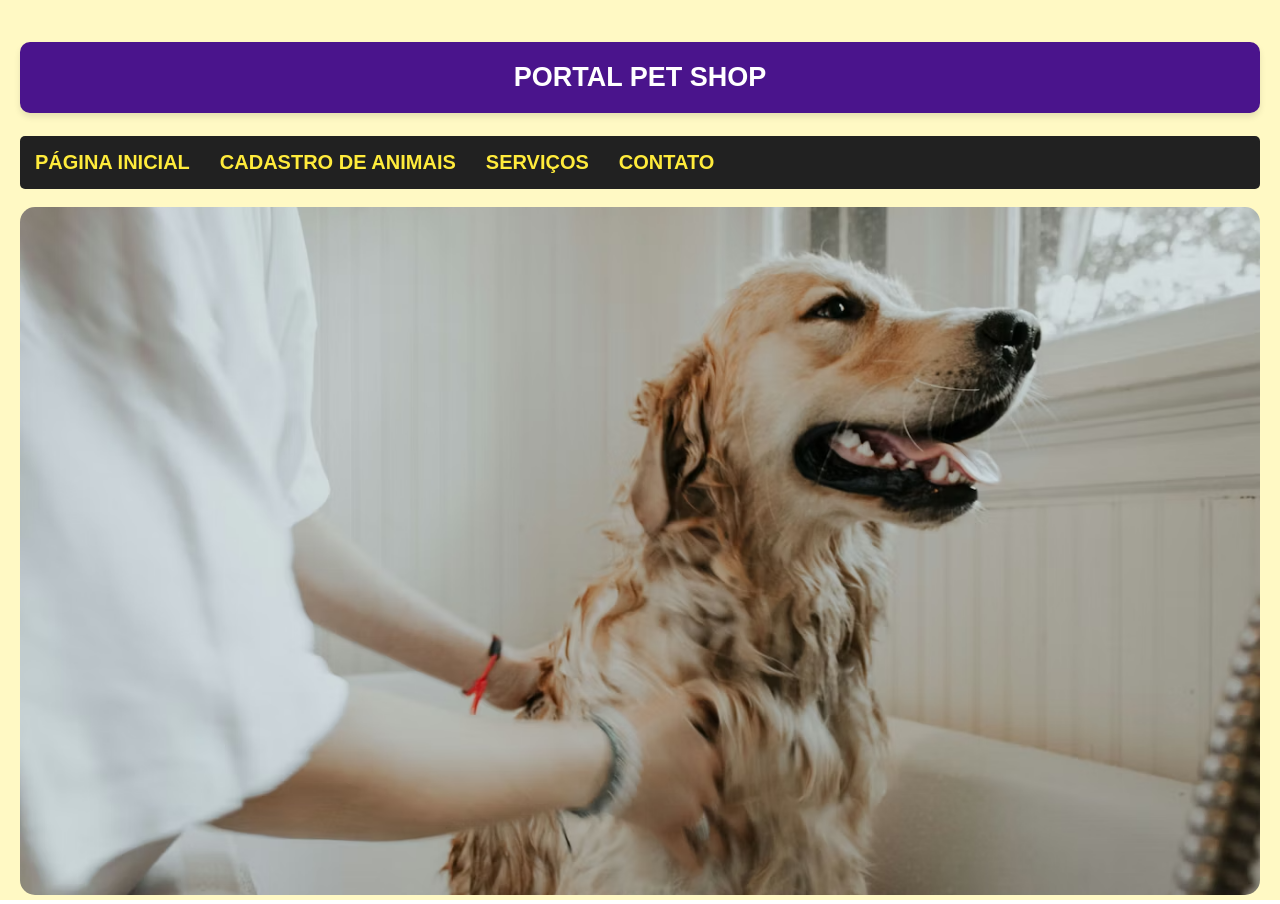
<file: index.html>
<!DOCTYPE html>
<html lang="pt-br">
<head>
             <meta charset="UTF-8">
	           <meta name="author" content="Wanderley Lopes Batista">    
             <meta name="viewport" content="width=device-width, initial-scale=1.0">     
  
  <title>Pet Shop - Sistema Principal</title>
  
  <style>
    
body {                 /* Seletor que seleciona a tag <body> */
  margin: 0;                /* Remove a margem padrão do navegador */
  padding: 0;               /* Remove o espaçamento interno padrão */
  height: 100%;             /* Faz o body/html ocuparem 100% da altura da tela */
  overflow: hidden;         /* Esconde qualquer conteúdo que ultrapasse a tela */
}

/* Estilo do iframe (área onde outra página é exibida) */
iframe {                    /* Seletor que seleciona a tag <iframe> */
  width: 100%;              /* O iframe ocupa 100% da largura da tela */
  height: 100vh;            /* O iframe ocupa 100% da altura visível da tela */
  border: none;             /* Remove a borda padrão do iframe */
}

  </style>
</head>
<body>

  <iframe 
    name="principal" src="conteudo.html">
   
  </iframe>

</body>
</html>
</file>
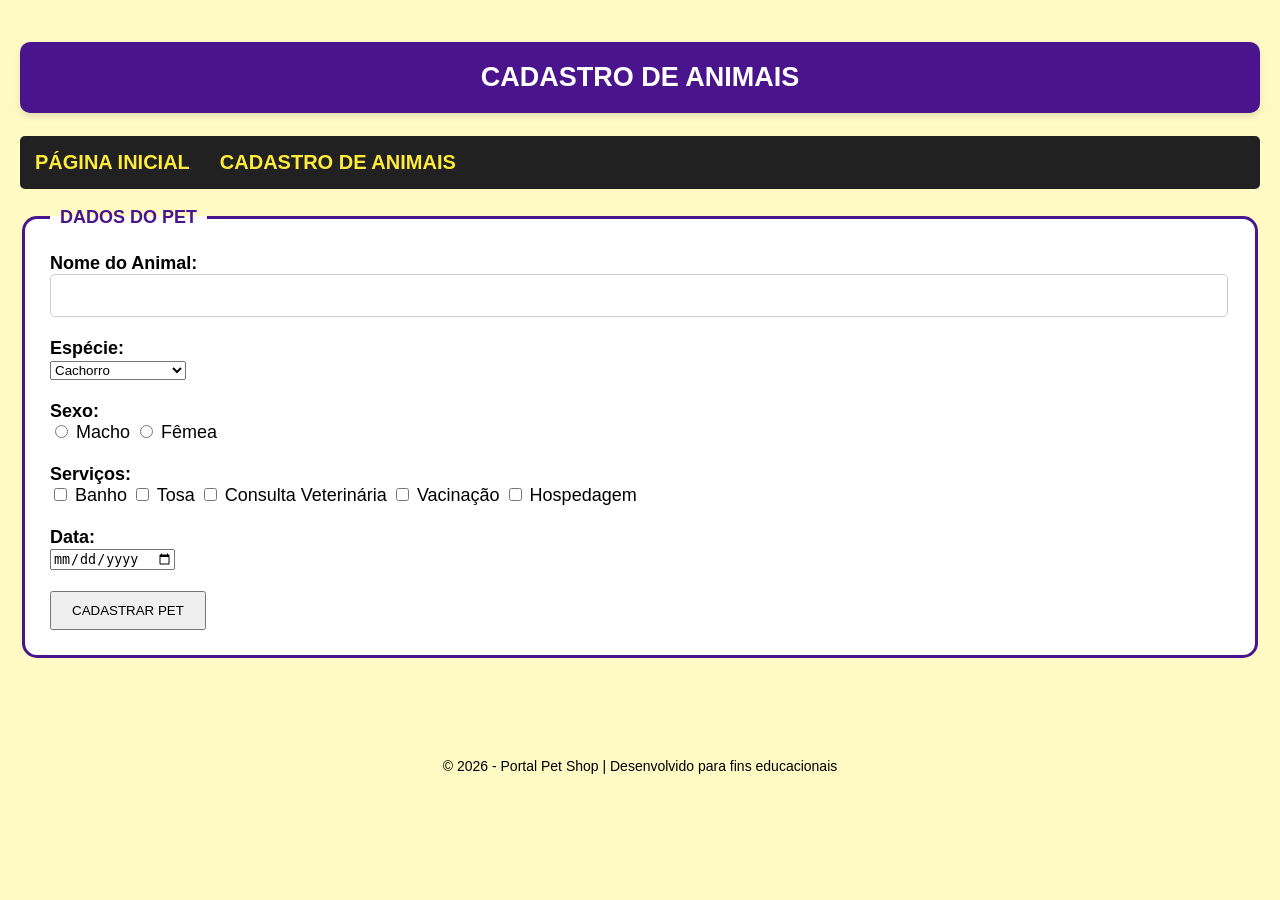
<file: cadastro_animais.html>
<!DOCTYPE html>
<html lang="pt-br">
<head>
               <meta charset="UTF-8">
	           <meta name="author" content="Wanderley Lopes Batista">    
               <meta name="viewport" content="width=device-width, initial-scale=1.0">    
			   
    <link rel="stylesheet" href="css/estilo_petshop.css">
    <script src="js/petshop.js"></script>

</head>
<body>

    <h2>CADASTRO DE ANIMAIS</h2>

    <ul class="menu">
        <li><a href="conteudo.html" target="principal">PÁGINA INICIAL</a></li>
        <li><a href="cadastro_animais.html" target="principal">CADASTRO DE ANIMAIS</a></li>
    </ul>

    <fieldset>
        <legend><strong>DADOS DO PET</strong></legend>

        <form onsubmit="cadastrarPet(); return false;">

            <label><strong>Nome do Animal:</strong></label><br>
            <input type="text" id="nome" style="width: 98%; padding: 10px;" required><br><br>

            <label><strong>Espécie:</strong></label><br>
            <select id="especie">
                <option>Cachorro</option>
                <option>Gato</option>
                <option>Pássaro</option>
                <option>Coelho</option>
                <option>Hamster</option>
                <option>Tartaruga</option>
                <option>Peixe</option>
                <option>Porquinho-da-Índia</option>
                <option>Outro</option>
            </select><br><br>

            <label><strong>Sexo:</strong></label><br>
            <input type="radio" name="sexo" value="Macho"> Macho
            <input type="radio" name="sexo" value="Fêmea"> Fêmea<br><br>

            <label><strong>Serviços:</strong></label><br>
            <input type="checkbox" class="serv" value="Banho"> Banho
            <input type="checkbox" class="serv" value="Tosa"> Tosa
            <input type="checkbox" class="serv" value="Consulta"> Consulta Veterinária
            <input type="checkbox" class="serv" value="Vacinacao"> Vacinação
            <input type="checkbox" class="serv" value="Hospedagem"> Hospedagem<br><br>
            
            <label><strong>Data:</strong></label><br>
            <input type="date" id="data"><br><br>

            <input type="submit" value="CADASTRAR PET" style="padding: 10px 20px; cursor: pointer;">
        </form>
    </fieldset>

    <div id="resultado" style="margin-top: 20px; min-height: 50px;"></div>
	
<!-- Rodapé da página -->
  <footer id="rodape">
    <!-- Texto de direitos autorais -->
    <p>© 2026 - Portal Pet Shop | Desenvolvido para fins educacionais</p>
  </footer>	

</body>
</html>
</file>
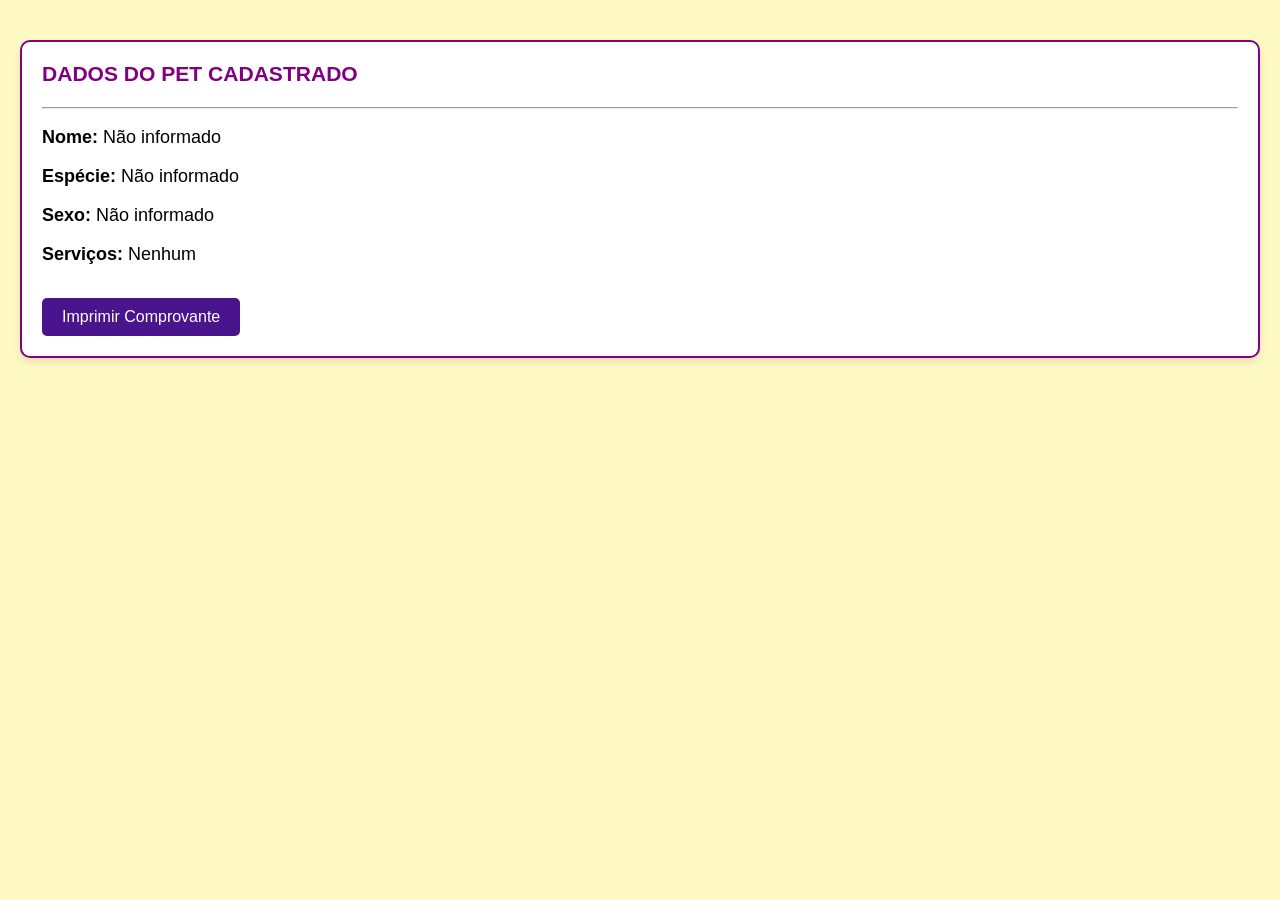
<file: comprovante.html>
<!DOCTYPE html>
<html lang="pt-br">
<head>
    <!-- ============================================================
         CONFIGURAÇÕES BÁSICAS DA PÁGINA
    ============================================================ -->

    <!-- Define o conjunto de caracteres (UTF-8)
         Permite usar acentos corretamente (á, é, ç, etc.) -->
    <meta charset="UTF-8">

    <!-- Informação sobre o autor da página -->
    <meta name="author" content="Wanderley Lopes Batista">    

    <!-- Torna a página responsiva
         Faz com que ela se adapte a celulares e tablets -->
    <meta name="viewport" content="width=device-width, initial-scale=1.0">     

    <!-- Importa o arquivo CSS externo
         Responsável por toda a estilização da página -->
    <link rel="stylesheet" href="css/estilo_petshop.css">

    <!-- Título exibido na aba do navegador -->
    <title>Comprovante do Pet</title>
</head>

<body>

    <!-- ============================================================
         ÁREA DE EXIBIÇÃO DOS DADOS
    ============================================================ -->

    <!-- 
        Esta DIV começa vazia.
        O JavaScript irá inserir conteúdo dentro dela dinamicamente.
        Isso é chamado de "conteúdo dinâmico".
    -->
    <div id="resultado"></div>

    <script>
        // ============================================================
        // 1. RECUPERANDO DADOS DO localStorage
        // ============================================================
        // localStorage é uma "memória do navegador".
        // Ele guarda informações mesmo após atualizar a página.
        //
        // getItem("chave") → busca um valor salvo anteriormente.
        //
        // O operador || funciona como um "plano B":
        // Se não existir valor (null), mostra um texto padrão.

        let nomePet = localStorage.getItem("nomePet") || "Não informado";
        // Recupera o nome do pet

        let especiePet = localStorage.getItem("especiePet") || "Não informado";
        // Recupera a espécie do pet

        let sexoPet = localStorage.getItem("sexoPet") || "Não informado";
        // Recupera o sexo do pet

        let listaServicos = localStorage.getItem("listaServicos") || "Nenhum";
        // Recupera os serviços escolhidos

        // ============================================================
        // 2. SELECIONANDO O ELEMENTO HTML
        // ============================================================
        // getElementById → busca um elemento pelo ID

        let areaResultado = document.getElementById("resultado");
        // Aqui estamos "pegando" a DIV onde o conteúdo será exibido

        // ============================================================
        // 3. INSERINDO HTML DINÂMICO NA PÁGINA
        // ============================================================
        // innerHTML permite colocar HTML dentro de um elemento
        //
        // Usamos crases (` `) → template string
        // Isso permite usar variáveis com ${variavel}

        areaResultado.innerHTML = `
            
            <!-- Caixa principal do comprovante -->
            <div class="comprovante">

                <!-- Título do comprovante -->
                <h3 class="titulo-comprovante">
                    DADOS DO PET CADASTRADO
                </h3>

                <!-- Linha separadora -->
                <hr>

                <!-- Exibição dos dados recuperados -->
                <p><strong>Nome:</strong> ${nomePet}</p>
                <p><strong>Espécie:</strong> ${especiePet}</p>
                <p><strong>Sexo:</strong> ${sexoPet}</p>
                <p><strong>Serviços:</strong> ${listaServicos}</p>

                <!-- 
                    Botão de impressão
                    window.print() abre a tela de impressão do navegador
                -->
                <button onclick="window.print()" class="botao-imprimir">
                    Imprimir Comprovante
                </button>

            </div>
        `;

        // ============================================================
        // 4. OBSERVAÇÃO IMPORTANTE PARA OS ALUNOS
        // ============================================================
        // Se aparecer "Não informado":
        // - Os dados não foram salvos no localStorage
        // - Ou o nome das chaves está diferente
        //
        // Dica: testar no console com F12 → localStorage
    </script>

</body>
</html>
</file>
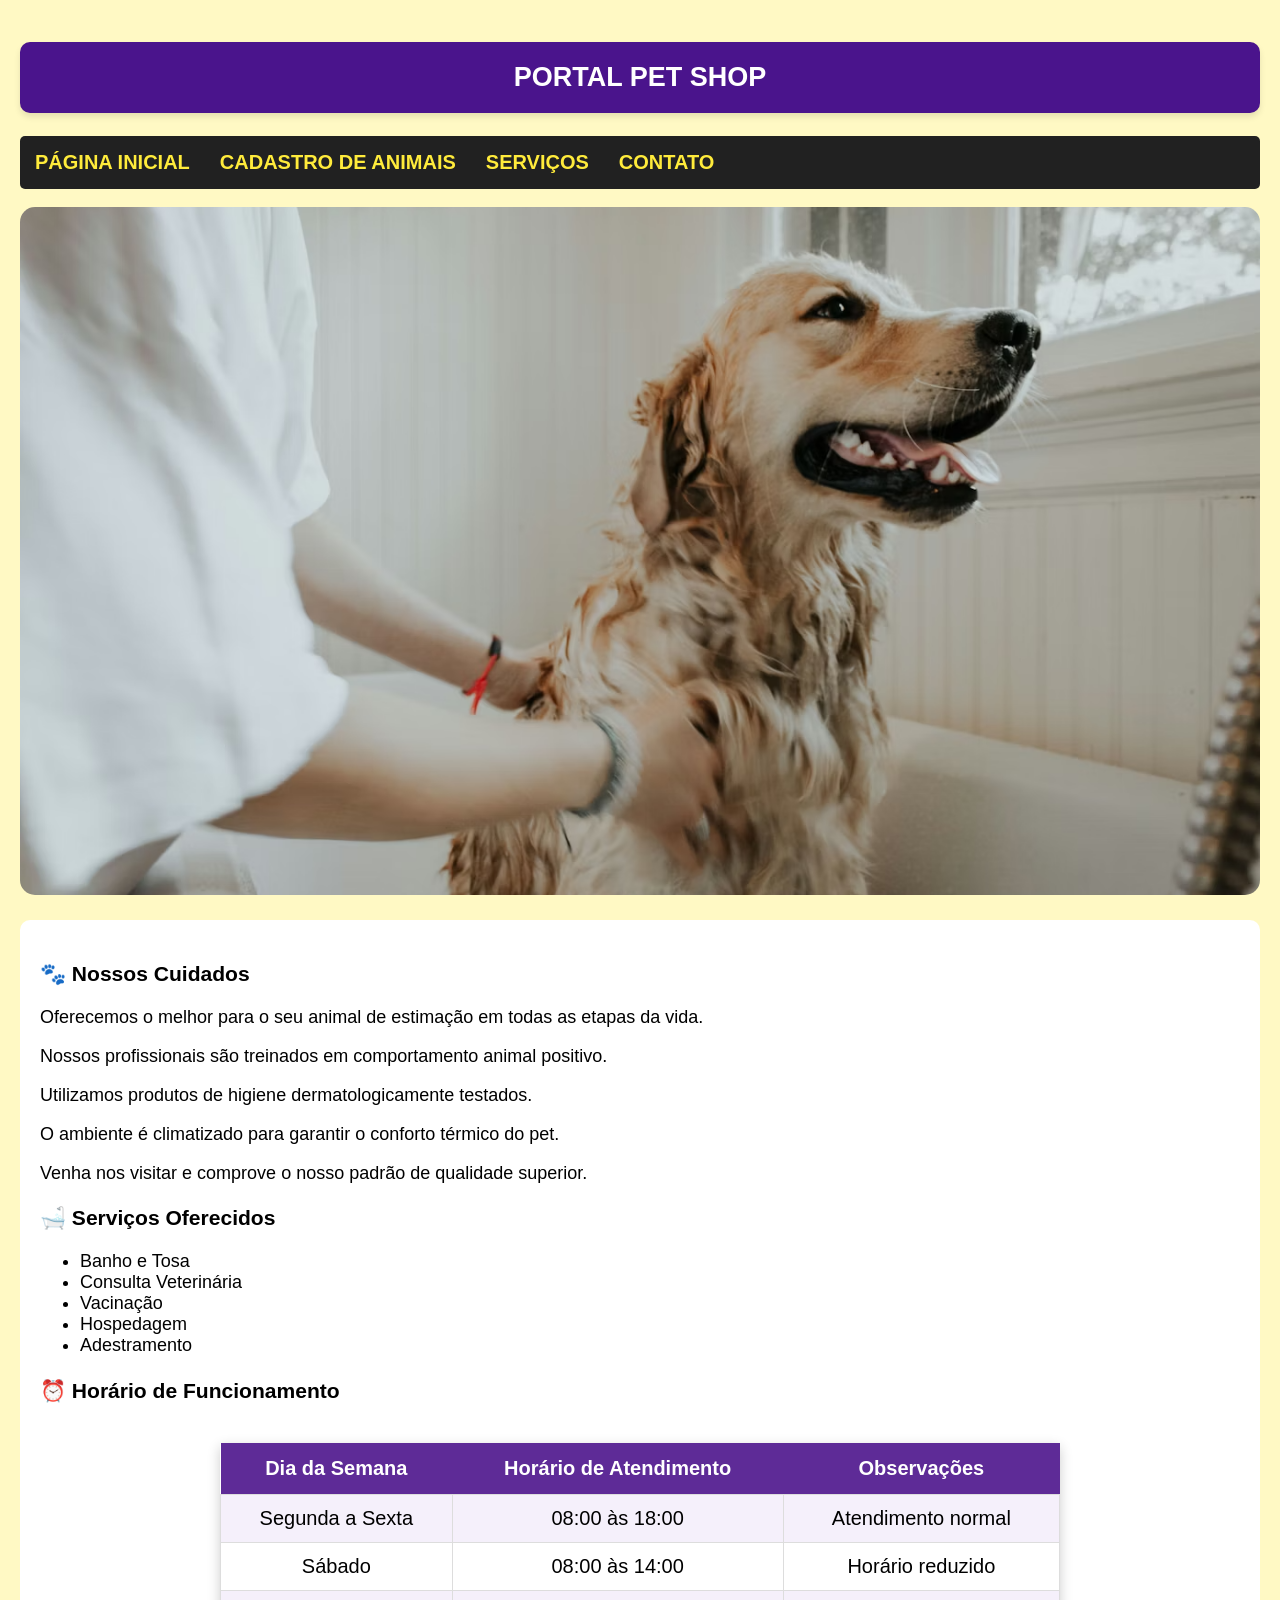
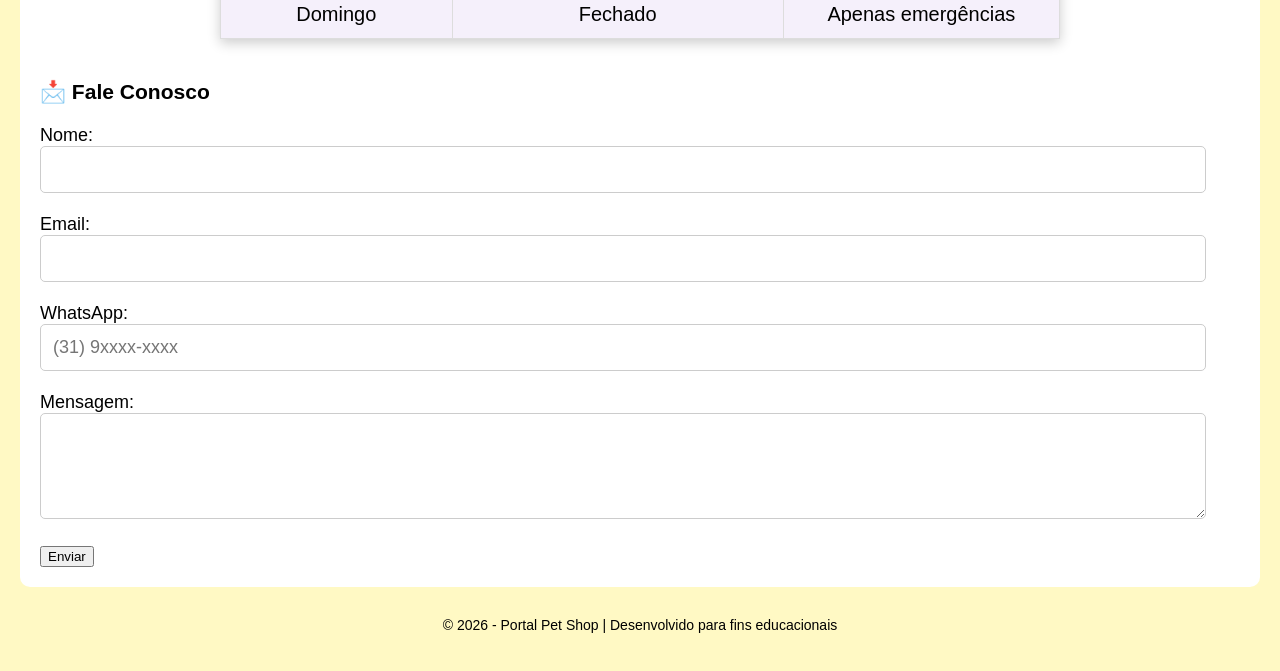
<file: conteudo.html>
<!DOCTYPE html>
<html lang="pt-br">
<head>
  <!-- Define o conjunto de caracteres como UTF-8 (permite acentuação corretamente) -->
             <meta charset="UTF-8">
	           <meta name="author" content="Wanderley Lopes Batista">    
             <meta name="viewport" content="width=device-width, initial-scale=1.0">     

  <!-- Define o título que aparece na aba do navegador -->
  <title>Portal Pet Shop</title>

  <!-- Importa o arquivo CSS externo para estilizar a página -->
  <link rel="stylesheet" href="css/estilo_petshop.css">
</head>
<body>

  <!-- Título principal da página -->
  <h2>PORTAL PET SHOP</h2>

  <!-- Menu de navegação principal -->
  <ul class="menu">
    <!-- Link para a página inicial carregando dentro do frame "principal" -->
    <li><a href="conteudo.html" target="principal">Página Inicial</a></li>

    <!-- Link para a página de cadastro de animais -->
    <li><a href="cadastro_animais.html" target="principal">Cadastro de Animais</a></li>

    <!-- Link fictício para serviços -->
    <li><a href="#servicos">Serviços</a></li>

    <!-- Link fictício para contato -->
    <li><a href="#contato">Contato</a></li>
  </ul>

  <!-- Banner com imagem externa -->
  <img id="banner" 
       src="imagem/banner.png"
       alt="Imagem de um cachorro para o banner do Pet Shop">

  <!-- Caixa branca com conteúdo informativo principal -->
  <div style="background: white; padding: 20px; border-radius: 10px;">

    <!-- Subtítulo da seção -->
    <h3>🐾 Nossos Cuidados</h3>

    <!-- Parágrafos explicativos -->
    <p>Oferecemos o melhor para o seu animal de estimação em todas as etapas da vida.</p>
    <p>Nossos profissionais são treinados em comportamento animal positivo.</p>
    <p>Utilizamos produtos de higiene dermatologicamente testados.</p>
    <p>O ambiente é climatizado para garantir o conforto térmico do pet.</p>
    <p>Venha nos visitar e comprove o nosso padrão de qualidade superior.</p>

    <!-- Lista de serviços oferecidos -->
    <h3 id="servicos">🛁 Serviços Oferecidos</h3>
    <ul>
      <li>Banho e Tosa</li>
      <li>Consulta Veterinária</li>
      <li>Vacinação</li>
      <li>Hospedagem</li>
      <li>Adestramento</li>
    </ul>
    
      <!-- Tabela simples com horários -->
    <h3>⏰ Horário de Funcionamento</h3>
    
    <table class="tabela-horario">
      <tr>
        <th>Dia da Semana</th>
        <th>Horário de Atendimento</th>
        <th>Observações</th>
      </tr>

      <tr>
        <td>Segunda a Sexta</td>
        <td>08:00 às 18:00</td>
        <td>Atendimento normal</td>
      </tr>

      <tr>
        <td>Sábado</td>
        <td>08:00 às 14:00</td>
        <td>Horário reduzido</td>
      </tr>

      <tr>
        <td>Domingo</td>
        <td>Fechado</td>
        <td>Apenas emergências</td>
      </tr>
    </table>

    <!-- Formulário simples de contato -->
    <h3 id="contato">📩 Fale Conosco</h3>
    <form>
      <!-- Campo para o nome do cliente -->
      <label>Nome:</label><br>
      <input type="text" id="nome" name="nome"><br><br>

      <!-- Campo para o e-mail -->
      <label>Email:</label><br>
      <input type="email" id="email" name="email"><br><br>

      <label>WhatsApp:</label><br>
      <input type="tel" id="whatsapp" name="whatsapp" placeholder="(31) 9xxxx-xxxx"><br><br>

      <!-- Caixa de texto para mensagem -->
      <label>Mensagem:</label><br>
      <textarea rows="4" cols="40"></textarea><br><br>

      <!-- Botão de envio -->
      <button type="submit">Enviar</button>

      <!-- Códigos Unicode (Ícones utilizados:
        &#x1F43E;  🐾 Pegadas de animal 
        &#x23F0;   ⏰ Relógio
        &#x1F4E9;  📩 Envelope com seta -->

    </form>

  </div>

  <!-- Rodapé da página -->
  <footer id="rodape">
    <!-- Texto de direitos autorais -->
    <!-- Teclado Numérico: Alt + 0169  Notebook: Alt Gr + C    --> 
    <!-- Mapa de Caracteres: Windows + R   Digite: charmap-->
    <p>© 2026 - Portal Pet Shop | Desenvolvido para fins educacionais</p>
  </footer>    

</body> 
</html>
</file>
<file: css/estilo_petshop.css>
body {                      /* Estiliza o corpo da página */
  background: #fff9c4;      /* Define a cor de fundo (amarelo claro) */
  font-family: 'Segoe UI', Tahoma, Geneva, Verdana, sans-serif; /* Define a fonte padrão */
  font-size: 18px;          /* Define o tamanho base da fonte */
  margin: 0;                /* Remove a margem externa padrão do navegador */
  padding: 20px;            /* Cria espaçamento interno ao redor do conteúdo */
}

h2 {                        /* Estiliza todos os títulos h2 */
  background: #4a148c;      /* Cor de fundo roxa escura */
  color: white;             /* Cor do texto branca */
  text-align: center;       /* Centraliza o texto */
  padding: 20px;            /* Espaçamento interno do título */
  border-radius: 10px;      /* Arredonda os cantos */
  box-shadow: 0 4px 6px rgba(0,0,0,0.1); /* Sombra suave ao redor */
}

ul.menu {                   /* Estiliza a lista com a classe menu */
  background: #212121;      /* Fundo preto/cinza escuro */
  padding: 15px;            /* Espaço interno */
  list-style: none;         /* Remove os marcadores da lista */
  text-align: left;         /* Alinha o menu à esquerda */
  border-radius: 5px;       /* Arredonda levemente as bordas */
}

ul.menu li {                /* Estiliza cada item da lista */
  display: inline;          /* Coloca os itens na horizontal */
  margin-right: 25px;       /* Espaço entre os itens */
}

ul.menu li a {              /* Estiliza os links do menu */
  color: #ffeb3b;           /* Cor amarela para o texto */
  text-decoration: none;    /* Remove sublinhado */
  text-transform: uppercase;/* Deixa o texto em maiúsculas */
  font-weight: bold;        /* Texto em negrito */
  font-size: 20px;          /* Tamanho da fonte maior */
}

ul.menu li a:hover {        /* Estilo ao passar o mouse */
  color: white;             /* Muda a cor do texto para branco */
  border-bottom: 2px solid white; /* Cria uma linha embaixo do link */
}

fieldset {                  /* Estiliza o fieldset do formulário */
  border: 3px solid #4a148c;/* Borda roxa grossa */
  border-radius: 15px;      /* Bordas arredondadas */
  background: white;        /* Fundo branco */
  padding: 25px;            /* Espaçamento interno */
}

legend {                    /* Estiliza o título do fieldset */
  font-weight: bold;        /* Texto em negrito */
  padding: 0 10px;          /* Espaçamento lateral */
  color: #4a148c;           /* Cor roxa */
}

input#nome, input#email, input#whatsapp, textarea {                /* Estiliza o input*/
  width: 95%;               /* Largura quase total */
  padding: 12px;            /* Espaço interno do campo */
  font-size: 18px;          /* Tamanho do texto dentro do input */
  border: 1px solid #ccc;   /* Borda cinza clara */
  border-radius: 5px;       /* Bordas arredondadas */
}

#banner {                   /* Estiliza o elemento com id banner */
  width: 100%;              /* Ocupa toda a largura do container */
  height: auto;             /* Mantém a proporção da imagem */
  border-radius: 15px;      /* Arredonda os cantos */
  margin-bottom: 20px;      /* Espaço abaixo da imagem */
}

#rodape{
  text-align:center; 
  margin-top:30px; 
  font-size:14px;	
}

/* ============================= */
/* TABELA DE HORÁRIO DE FUNCIONAMENTO */
/* ============================= */

table.tabela-horario {              /* Estiliza a tabela principal */
  margin: 40px auto;                /* Centraliza a tabela na página */
  border-collapse: collapse;       /* Junta as bordas das células */
  width: 70%;                      /* Largura da tabela */
  font-family: Arial, sans-serif;  /* Fonte limpa */
  font-size: 20px;                 /* Fonte maior para leitura */
  box-shadow: 0 4px 12px rgba(0,0,0,0.2); /* Sombra para destaque */
  background-color: #ffffff;       /* Fundo branco */
}

table.tabela-horario th {          /* Cabeçalhos da tabela */
  background-color: #5e2b97;       /* Fundo roxo */
  color: white;                    /* Texto branco */
  padding: 14px;                   /* Espaço interno */
  text-align: center;             /* Centraliza o texto */
}

table.tabela-horario td {          /* Células da tabela */
  padding: 12px;                   /* Espaço interno */
  text-align: center;             /* Centraliza o texto */
  border: 1px solid #ddd;          /* Borda cinza clara */
}

/* Linhas alternadas para melhor leitura */
table.tabela-horario tr:nth-child(even) {
  background-color: #f5f0fb;
}


/* ============================= */
/* COMPROVANTE DO PET            */
/* ============================= */

.comprovante {               /* Caixa do comprovante */
  border: 2px solid purple;  /* Borda roxa */
  padding: 20px;             /* Espaço interno */
  margin-top: 20px;          /* Espaço acima */
  background: white;         /* Fundo branco */
  border-radius: 10px;       /* Cantos arredondados */
  box-shadow: 0 4px 8px rgba(0,0,0,0.1); /* Sombra suave */
}

.titulo-comprovante {        /* Título do comprovante */
  color: purple;             /* Cor roxa */
  margin-top: 0;             /* Remove espaço acima */
}

.botao-imprimir {            /* Botão de imprimir */
  margin-top: 15px;          /* Espaço acima */
  padding: 10px 20px;        /* Espaço interno */
  background: #4a148c;       /* Fundo roxo */
  color: white;              /* Texto branco */
  border: none;              /* Remove borda padrão */
  border-radius: 5px;        /* Cantos arredondados */
  cursor: pointer;           /* Muda cursor para mão */
  font-size: 16px;           /* Tamanho do texto */
}

.botao-imprimir:hover {      /* Efeito ao passar o mouse */
  background: #6a1b9a;       /* Roxo mais claro */
}
</file>
